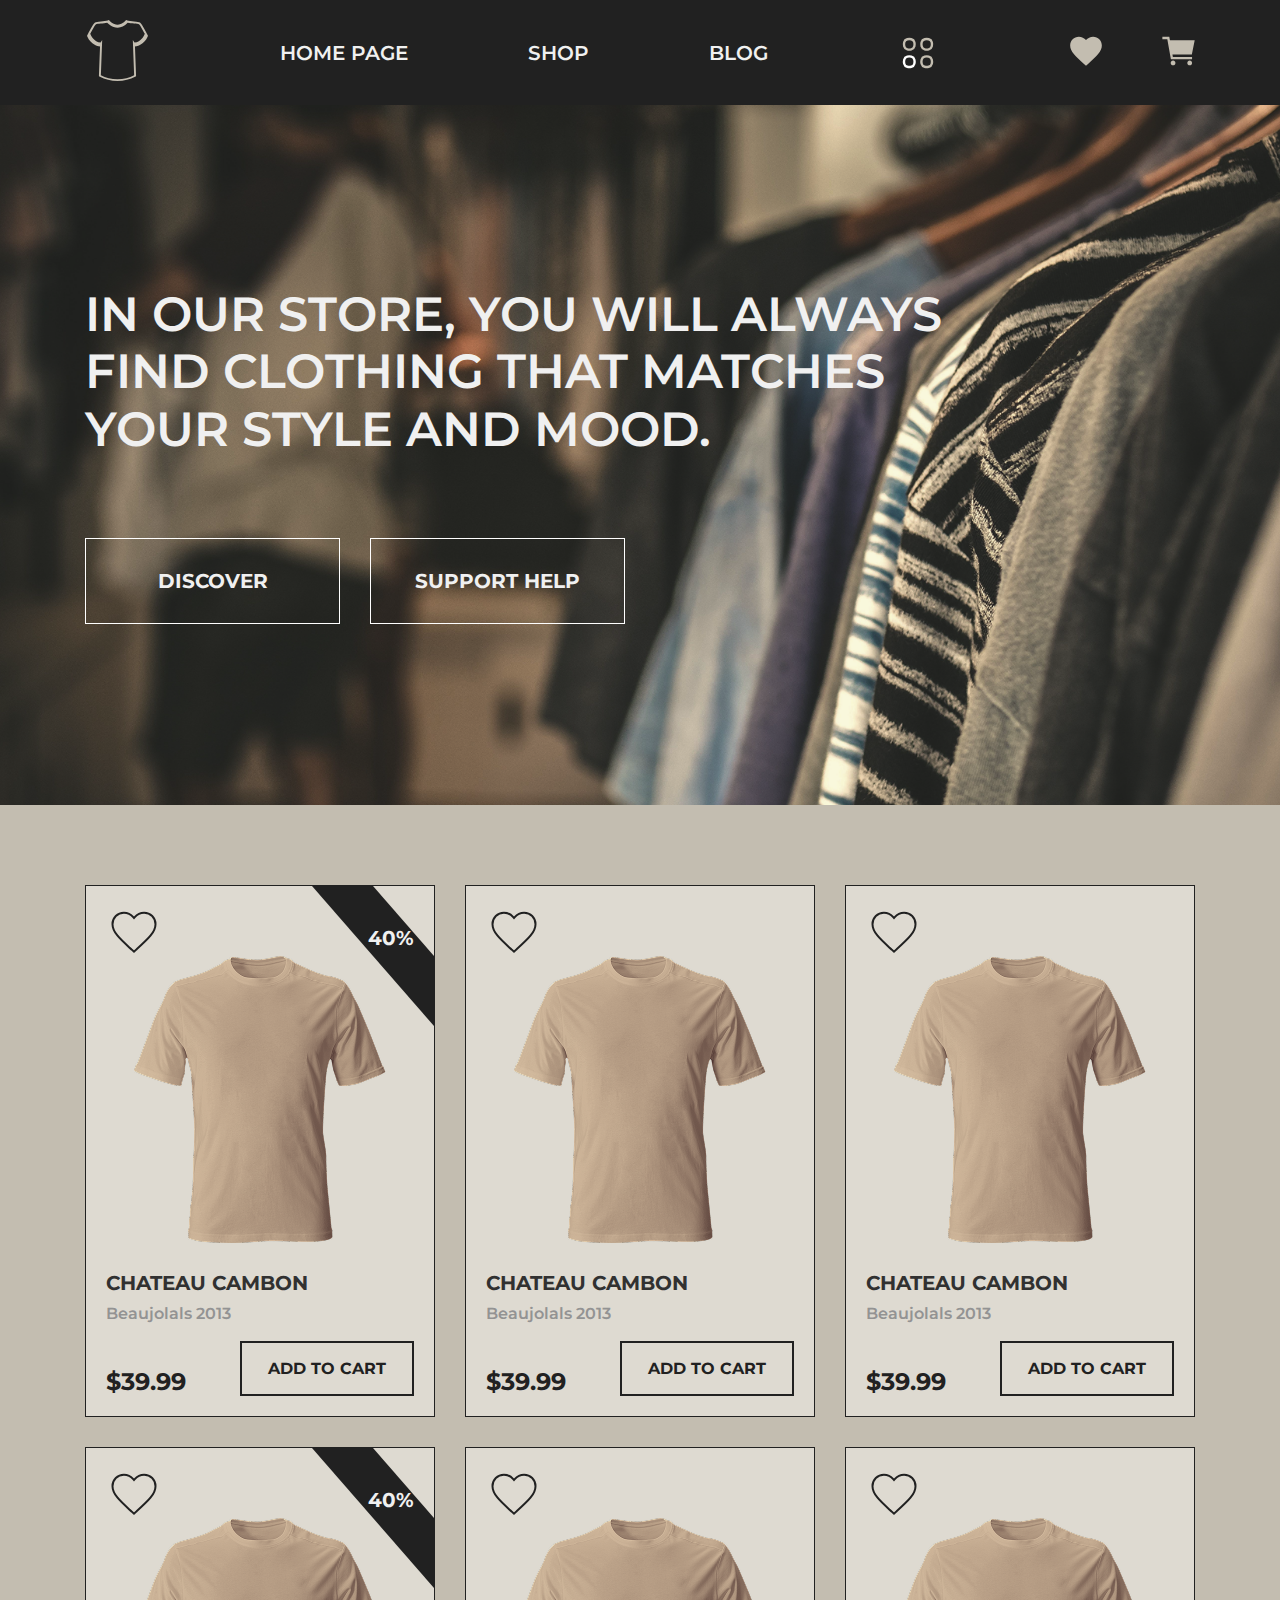
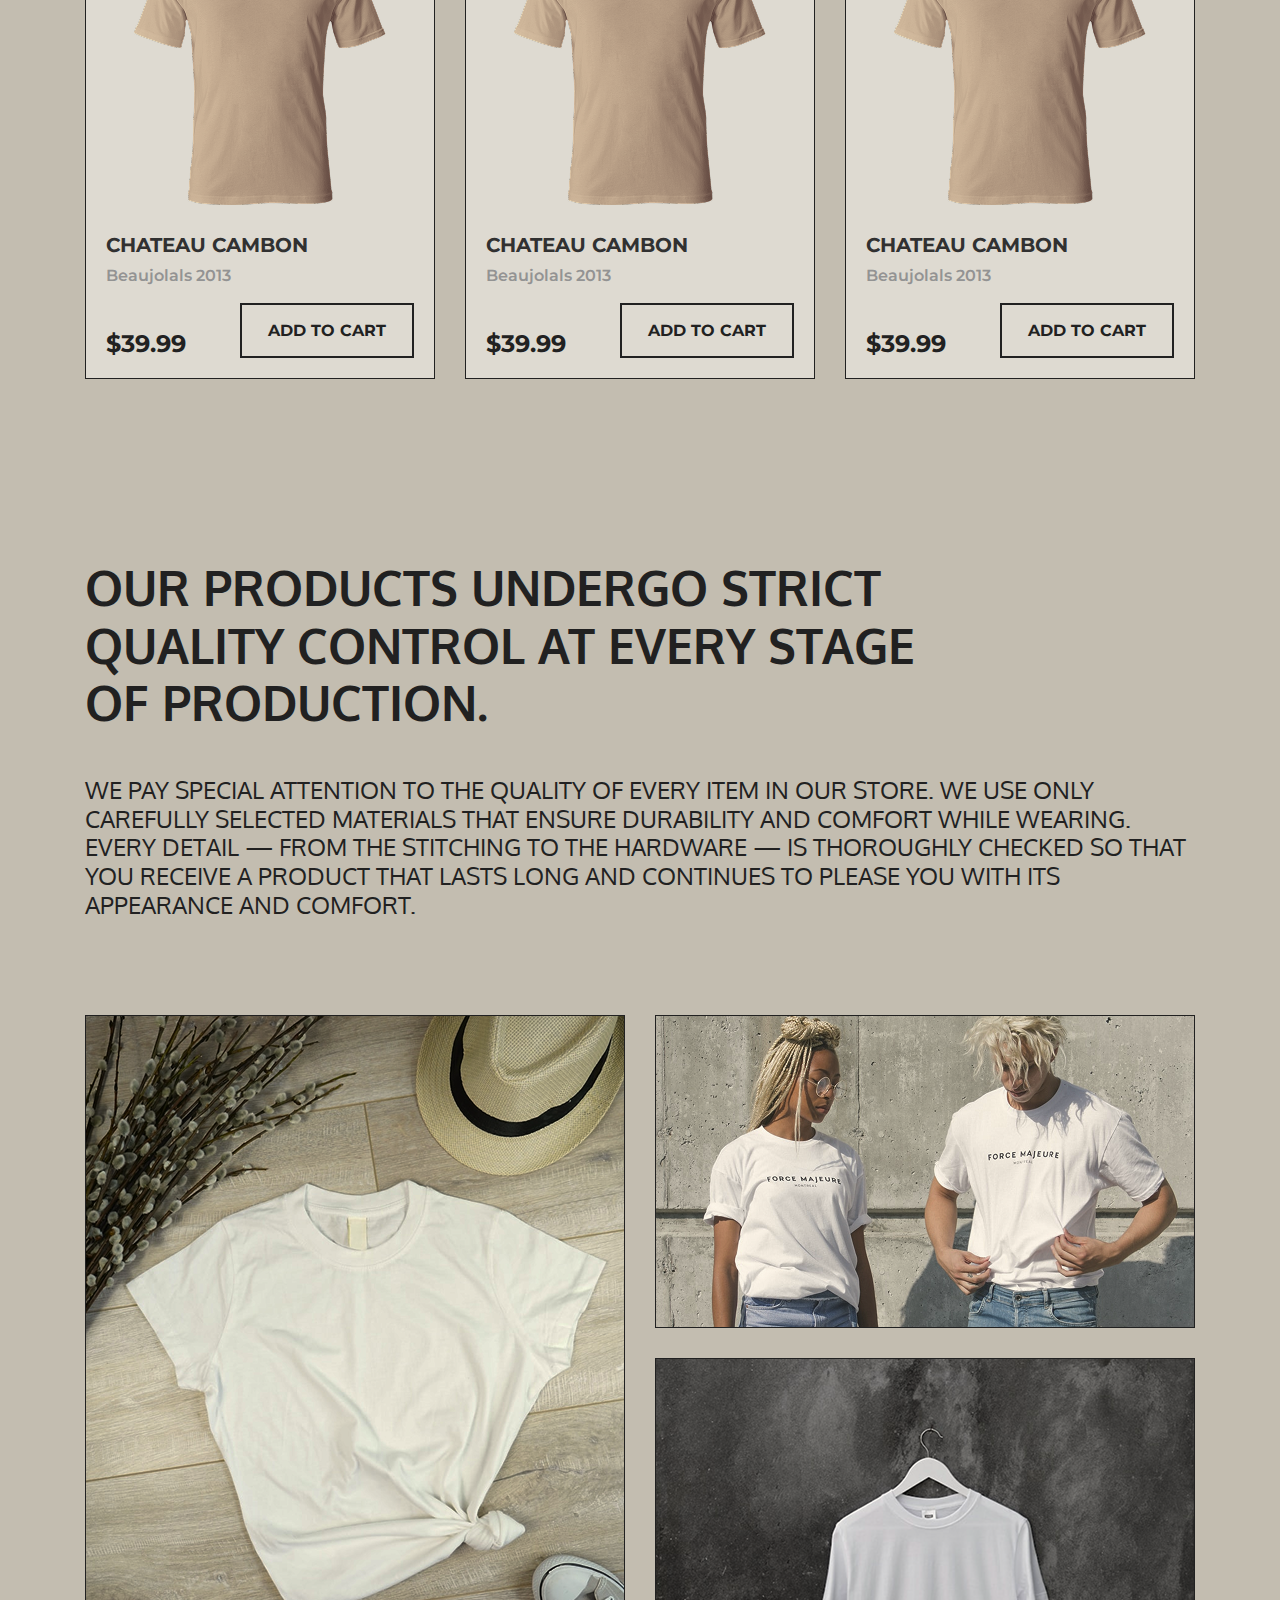
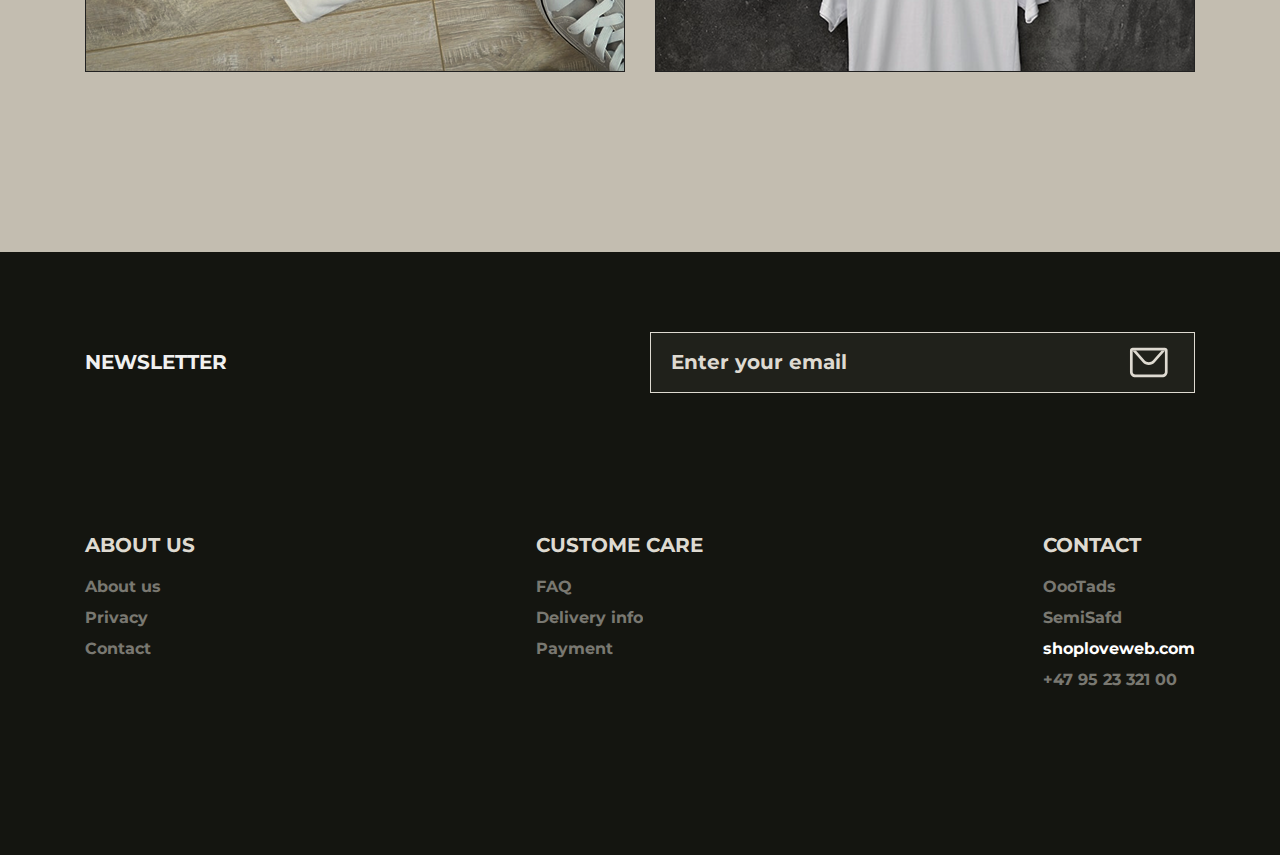
<file: index.html>
<!DOCTYPE html>
<html lang="en">

<head>
    <meta charset="UTF-8">
    <meta name="viewport" content="width=device-width, initial-scale=1.0">
    <link rel="stylesheet" href="./assets/style/main.css">
    <link rel="stylesheet" href="./assets/style/media.css">
    <title>Clothing-Store</title>
</head>

<body>

    <header class="header">
        <nav class="nav">
            <input type="checkbox" id="toggle">
            <div class="nav__content container">
                <a href="" class="nav__logo">
                    <img src="./assets/icons/logo.svg" alt="">
                </a>
                <ul class="nav__list">
                    <li>
                        <a href="" class="nav__list-link">
                            HOME PAGE
                        </a>
                    </li>
                    <li>
                        <a href="" class="nav__list-link">
                            SHOP
                        </a>
                    </li>
                    <li>
                        <a href="" class="nav__list-link">
                            BLOG
                        </a>
                    </li>
                    <li class="none">
                        <a href="" class="nav__options-link">
                            <img src="./assets/icons/favorit.svg" alt="">
                        </a>
                    </li>
                    <li class="none">
                        <a href="" class="nav__options-link">
                            <img src="./assets/icons/cart.svg" alt="">
                        </a>
                    </li>
                </ul>

                <label for="toggle">
                    <img src="./assets/icons/menu-svgrepo-com.svg" alt="">
                </label>

                <ul class="nav__options">
                    <li>
                        <a href="" class="nav__options-link">
                            <img src="./assets/icons/favorit.svg" alt="">
                        </a>
                    </li>
                    <li>
                        <a href="" class="nav__options-link">
                            <img src="./assets/icons/cart.svg" alt="">
                        </a>
                    </li>
                </ul>
            </div>
        </nav>
    </header>

    <main class="main">
                
        <section class="poster">
            <div class="poster__content container">
                <p>
                    In our store, you will always find clothing that matches your style and mood.
                </p>

                <div class="poster__content-options">
                    <button>DISCOVER </button>
                    <button>SUPPORT HELP</button>
                </div>
            </div>
        </section>
        
        <section class="products">
            <div class="products__content container">
                <div class="products__content-item">
                    <input type="checkbox" id="favorit">

                    <div class="products__content-item-sale">

                        <span>40%</span>
                    </div>

                    <div class="products__content-item-info">
                        <label for="favorit">
                            <svg width="46" height="43" viewBox="0 0 46 43" fill="none"
                                xmlns="http://www.w3.org/2000/svg">
                                <path
                                    d="M33.125 1.75C39.5039 1.75 44.5 6.72598 44.5 13.125C44.5 17.0375 42.7444 20.6763 39.4521 24.7041C36.1489 28.7453 31.4042 33.0556 25.5908 38.3271L25.5889 38.3281L23 40.6846L20.4111 38.3281L20.4092 38.3271L18.2803 36.3936C13.4324 31.9818 9.43819 28.2402 6.54785 24.7041C3.25561 20.6763 1.5 17.0375 1.5 13.125C1.5 6.72598 6.49609 1.75 12.875 1.75C16.4876 1.75 19.9717 3.43679 22.2412 6.08105L23 6.96582L23.7588 6.08105C26.0283 3.43679 29.5124 1.75 33.125 1.75Z"
                                    stroke="#212121" stroke-width="2" />
                            </svg>
                        </label>

                        <img src="./assets/images/product.png" alt="">
                        <h4>CHATEAU CAMBON</h4>
                        <span>Beaujolals 2013</span>

                        <div class="products__content-item-options">
                            <p>$39.99</p>
                            <button>
                                ADD TO CART
                            </button>
                        </div>
                    </div>
                </div>
                <div class="products__content-item">
                    <input type="checkbox" id="favorit1">
                    <div class="products__content-item-info">
                        <label for="favorit1">
                            <svg width="46" height="43" viewBox="0 0 46 43" fill="none"
                                xmlns="http://www.w3.org/2000/svg">
                                <path
                                    d="M33.125 1.75C39.5039 1.75 44.5 6.72598 44.5 13.125C44.5 17.0375 42.7444 20.6763 39.4521 24.7041C36.1489 28.7453 31.4042 33.0556 25.5908 38.3271L25.5889 38.3281L23 40.6846L20.4111 38.3281L20.4092 38.3271L18.2803 36.3936C13.4324 31.9818 9.43819 28.2402 6.54785 24.7041C3.25561 20.6763 1.5 17.0375 1.5 13.125C1.5 6.72598 6.49609 1.75 12.875 1.75C16.4876 1.75 19.9717 3.43679 22.2412 6.08105L23 6.96582L23.7588 6.08105C26.0283 3.43679 29.5124 1.75 33.125 1.75Z"
                                    stroke="#212121" stroke-width="2" />
                            </svg>
                        </label>

                        <img src="./assets/images/product.png" alt="">
                        <h4>CHATEAU CAMBON</h4>
                        <span>Beaujolals 2013</span>

                        <div class="products__content-item-options">
                            <p>$39.99</p>
                            <button>
                                ADD TO CART
                            </button>
                        </div>
                    </div>
                </div>
                <div class="products__content-item">
                    <input type="checkbox" id="favorit2">
                    <div class="products__content-item-info">
                        <label for="favorit2">
                            <svg width="46" height="43" viewBox="0 0 46 43" fill="none"
                                xmlns="http://www.w3.org/2000/svg">
                                <path
                                    d="M33.125 1.75C39.5039 1.75 44.5 6.72598 44.5 13.125C44.5 17.0375 42.7444 20.6763 39.4521 24.7041C36.1489 28.7453 31.4042 33.0556 25.5908 38.3271L25.5889 38.3281L23 40.6846L20.4111 38.3281L20.4092 38.3271L18.2803 36.3936C13.4324 31.9818 9.43819 28.2402 6.54785 24.7041C3.25561 20.6763 1.5 17.0375 1.5 13.125C1.5 6.72598 6.49609 1.75 12.875 1.75C16.4876 1.75 19.9717 3.43679 22.2412 6.08105L23 6.96582L23.7588 6.08105C26.0283 3.43679 29.5124 1.75 33.125 1.75Z"
                                    stroke="#212121" stroke-width="2" />
                            </svg>
                        </label>

                        <img src="./assets/images/product.png" alt="">
                        <h4>CHATEAU CAMBON</h4>
                        <span>Beaujolals 2013</span>

                        <div class="products__content-item-options">
                            <p>$39.99</p>
                            <button>
                                ADD TO CART
                            </button>
                        </div>
                    </div>
                </div>
                <div class="products__content-item">
                    <input type="checkbox" id="favorit">

                    <div class="products__content-item-sale">

                        <span>40%</span>
                    </div>

                    <div class="products__content-item-info">
                        <label for="favorit">
                            <svg width="46" height="43" viewBox="0 0 46 43" fill="none"
                                xmlns="http://www.w3.org/2000/svg">
                                <path
                                    d="M33.125 1.75C39.5039 1.75 44.5 6.72598 44.5 13.125C44.5 17.0375 42.7444 20.6763 39.4521 24.7041C36.1489 28.7453 31.4042 33.0556 25.5908 38.3271L25.5889 38.3281L23 40.6846L20.4111 38.3281L20.4092 38.3271L18.2803 36.3936C13.4324 31.9818 9.43819 28.2402 6.54785 24.7041C3.25561 20.6763 1.5 17.0375 1.5 13.125C1.5 6.72598 6.49609 1.75 12.875 1.75C16.4876 1.75 19.9717 3.43679 22.2412 6.08105L23 6.96582L23.7588 6.08105C26.0283 3.43679 29.5124 1.75 33.125 1.75Z"
                                    stroke="#212121" stroke-width="2" />
                            </svg>
                        </label>

                        <img src="./assets/images/product.png" alt="">
                        <h4>CHATEAU CAMBON</h4>
                        <span>Beaujolals 2013</span>

                        <div class="products__content-item-options">
                            <p>$39.99</p>
                            <button>
                                ADD TO CART
                            </button>
                        </div>
                    </div>
                </div>
                <div class="products__content-item">
                    <input type="checkbox" id="favorit1">
                    <div class="products__content-item-info">
                        <label for="favorit1">
                            <svg width="46" height="43" viewBox="0 0 46 43" fill="none"
                                xmlns="http://www.w3.org/2000/svg">
                                <path
                                    d="M33.125 1.75C39.5039 1.75 44.5 6.72598 44.5 13.125C44.5 17.0375 42.7444 20.6763 39.4521 24.7041C36.1489 28.7453 31.4042 33.0556 25.5908 38.3271L25.5889 38.3281L23 40.6846L20.4111 38.3281L20.4092 38.3271L18.2803 36.3936C13.4324 31.9818 9.43819 28.2402 6.54785 24.7041C3.25561 20.6763 1.5 17.0375 1.5 13.125C1.5 6.72598 6.49609 1.75 12.875 1.75C16.4876 1.75 19.9717 3.43679 22.2412 6.08105L23 6.96582L23.7588 6.08105C26.0283 3.43679 29.5124 1.75 33.125 1.75Z"
                                    stroke="#212121" stroke-width="2" />
                            </svg>
                        </label>

                        <img src="./assets/images/product.png" alt="">
                        <h4>CHATEAU CAMBON</h4>
                        <span>Beaujolals 2013</span>

                        <div class="products__content-item-options">
                            <p>$39.99</p>
                            <button>
                                ADD TO CART
                            </button>
                        </div>
                    </div>
                </div>
                <div class="products__content-item">
                    <input type="checkbox" id="favorit2">
                    <div class="products__content-item-info">
                        <label for="favorit2">
                            <svg width="46" height="43" viewBox="0 0 46 43" fill="none"
                                xmlns="http://www.w3.org/2000/svg">
                                <path
                                    d="M33.125 1.75C39.5039 1.75 44.5 6.72598 44.5 13.125C44.5 17.0375 42.7444 20.6763 39.4521 24.7041C36.1489 28.7453 31.4042 33.0556 25.5908 38.3271L25.5889 38.3281L23 40.6846L20.4111 38.3281L20.4092 38.3271L18.2803 36.3936C13.4324 31.9818 9.43819 28.2402 6.54785 24.7041C3.25561 20.6763 1.5 17.0375 1.5 13.125C1.5 6.72598 6.49609 1.75 12.875 1.75C16.4876 1.75 19.9717 3.43679 22.2412 6.08105L23 6.96582L23.7588 6.08105C26.0283 3.43679 29.5124 1.75 33.125 1.75Z"
                                    stroke="#212121" stroke-width="2" />
                            </svg>
                        </label>

                        <img src="./assets/images/product.png" alt="">
                        <h4>CHATEAU CAMBON</h4>
                        <span>Beaujolals 2013</span>

                        <div class="products__content-item-options">
                            <p>$39.99</p>
                            <button>
                                ADD TO CART
                            </button>
                        </div>
                    </div>
                </div>
            </div>
        </section>
        
        <section class="info">
            <div class="info__content container">
                <p>
                    Our products undergo strict quality control at every stage of production.
                </p>
                <p>
                    We pay special attention to the quality of every item in our store.
                    We use only carefully selected materials that ensure durability and comfort while wearing.
                    Every detail — from the stitching to the hardware — is thoroughly checked so that you receive a
                    product that lasts long and continues to please you with its appearance and comfort.
                </p>

                <div class="info__content-gallery">
                    <img src="./assets/images/gallery1.png" alt="">
                    <div class="info__content-gallery-item">
                        <img src="./assets/images/gallery2.png" alt="">
                        <img src="./assets/images/gallery3.png" alt="">
                    </div>
                </div>
            </div>
        </section>

    </main>
    
    <footer class="footer">
        <div class="footer__content container">
            <div class="footer__content-top">
                <h4>NEWSLETTER</h4>
                <label for="">
                    <input type="text" placeholder="Enter your email">
                    <svg width="62" height="62" viewBox="0 0 62 62" fill="none" xmlns="http://www.w3.org/2000/svg">
                        <path
                            d="M7.75 13.5625V44.5625C7.75 45.5902 8.15826 46.5758 8.88496 47.3025C9.61166 48.0292 10.5973 48.4375 11.625 48.4375H50.375C51.4027 48.4375 52.3883 48.0292 53.115 47.3025C53.8417 46.5758 54.25 45.5902 54.25 44.5625V13.5625H7.75ZM7.75 9.6875H54.25C55.2777 9.6875 56.2633 10.0958 56.99 10.8225C57.7167 11.5492 58.125 12.5348 58.125 13.5625V44.5625C58.125 46.6179 57.3085 48.5892 55.8551 50.0426C54.4017 51.496 52.4304 52.3125 50.375 52.3125H11.625C9.56957 52.3125 7.59833 51.496 6.14492 50.0426C4.69152 48.5892 3.875 46.6179 3.875 44.5625V13.5625C3.875 12.5348 4.28326 11.5492 5.00996 10.8225C5.73666 10.0958 6.72229 9.6875 7.75 9.6875Z"
                            fill="#DEDAD1" />
                        <path
                            d="M54.7344 13.5625L39.7498 30.69C38.6586 31.9373 37.3134 32.937 35.8044 33.6219C34.2953 34.3068 32.6572 34.6611 31 34.6611C29.3428 34.6611 27.7047 34.3068 26.1956 33.6219C24.6866 32.937 23.3414 31.9373 22.2503 30.69L7.26562 13.5625H54.7344ZM12.4155 13.5625L25.1642 28.1364C25.8917 28.9681 26.7885 29.6348 27.7947 30.0915C28.8009 30.5482 29.8931 30.7845 30.9981 30.7845C32.103 30.7845 33.1952 30.5482 34.2014 30.0915C35.2076 29.6348 36.1045 28.9681 36.8319 28.1364L49.5845 13.5625H12.4155Z"
                            fill="#DEDAD1" />
                    </svg>
                </label>
            </div>

            <div class="footer__content-bottom">
                <div class="footer__content-bottom-item">
                    <h4>ABOUT US</h4>
                    <ul>
                        <li>
                            <a href="">
                                About us
                            </a>
                        </li>
                        <li>
                            <a href="">
                                Privacy
                            </a>
                        </li>
                        <li>
                            <a href="">
                                Contact
                            </a>
                        </li>
                    </ul>
                </div>
                <div class="footer__content-bottom-item">
                    <h4>CUSTOME CARE</h4>
                    <ul>
                        <li>
                            <a href="">
                                FAQ
                            </a>
                        </li>
                        <li>
                            <a href="">
                                Delivery info
                            </a>
                        </li>
                        <li>
                            <a href="">
                                Payment
                            </a>
                        </li>
                    </ul>
                </div>
                <div class="footer__content-bottom-item">
                    <h4>CONTACT</h4>
                    <ul>
                        <li>
                            <a href="">
                                OooTads
                            </a>
                        </li>
                        <li>
                            <a href="">
                                SemiSafd
                            </a>
                        </li>
                        <li>
                            <a href="" class="email">
                                shoploveweb.com
                            </a>
                        </li>
                        <li>
                            <a href="">
                                +47 95 23 321 00
                            </a>
                        </li>
                    </ul>
                </div>
            </div>
        </div>
    </footer>
</body>

</html>
</file>
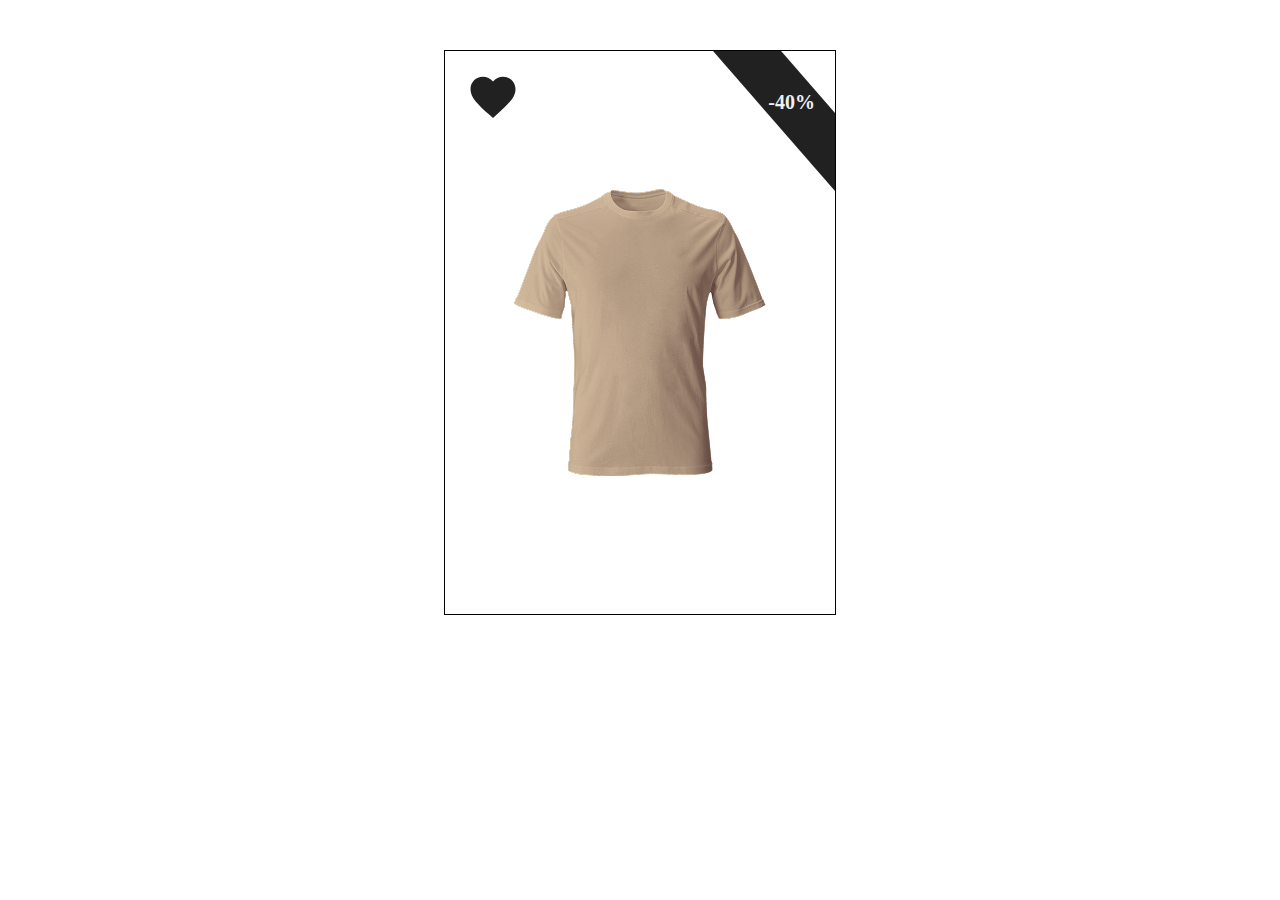
<file: second.html>
<!DOCTYPE html>
<html lang="en">

<head>
    <meta charset="UTF-8">
    <meta name="viewport" content="width=device-width, initial-scale=1.0">
    <title>Document</title>
</head>

<body>
    <div class="item">
        <img src="./assets/images/product.png" alt="">
        <!-- ====================== -->
        <svg class="likes" width="46" height="43" viewBox="0 0 46 43" fill="none" xmlns="http://www.w3.org/2000/svg">
            <path
                d="M23 42.0375L19.7375 39.0675C8.15 28.56 0.5 21.6075 0.5 13.125C0.5 6.1725 5.945 0.75 12.875 0.75C16.79 0.75 20.5475 2.5725 23 5.43C25.4525 2.5725 29.21 0.75 33.125 0.75C40.055 0.75 45.5 6.1725 45.5 13.125C45.5 21.6075 37.85 28.56 26.2625 39.0675L23 42.0375Z"
                fill="#212121" />
        </svg>
        <div class="discount">
            <svg class="skidka" width="122" height="140" viewBox="0 0 122 140" fill="none"
                xmlns="http://www.w3.org/2000/svg">
                <path d="M122 140L0 0H68.0804L122 61.875V140Z" fill="#212121" />
            </svg>
            <p>-40%</p>
        </div>

    </div>
    <style>
        .item {
            padding: 20px;
            border: 1px solid #000;
            margin: 50px auto;
            max-width: 350px;
            height: 523px;
            display: flex;
            align-items: center;
            justify-content: center;
            position: relative;
        }

        .item .discount {
            position: absolute;
            position: absolute;
            top: 0;
            right: 0;
        }

        .item svg.skidka {}

        .item .discount p {
            z-index: 2;
            position: absolute;
            top: 20px;
            right: 20px;
            font-weight: 700;
            font-size: 20px;
            color: #f0f0f0;
        }

        .item svg.likes {
            position: absolute;
            top: 25px;
            left: 25px;
        }
    </style>
</body>

</html>
</file>
<file: assets/style/main.css>
@import './fonts.css';

* {
    margin: 0;
    padding: 0;
    box-sizing: border-box;
    font-family: 'Montserrat';
}

body {
    background: #c3bdb0;
}

ul {
    list-style: none;
}

a {
    text-decoration: none;
}

button,
input {
    border: none;
    outline: none;
    background: none;
}

.container {
    width: 100%;
    max-width: 1140px;
    padding: 0 15px;
    margin: 0 auto;
}

.nav {
    padding: 18px 0;
    background: #212121;
    position: relative;
}
.header{
    position: sticky;
    top: 0;
    z-index: 100;
}
.nav__content {
    display: flex;
    align-items: center;
    justify-content: space-between;

}

.nav__list {
    display: flex;
    align-items: center;
    gap: 120px;
}

.nav__list li.none {
    display: none;
}

.nav__list-link {
    font-weight: 400;
    font-size: 20px;
    color: #f0f0f0;
}

.nav label {
    width: 38px;
    height: 38px;
    display: flex;
    flex-direction: column;
    justify-content: space-between;
    cursor: pointer;
}

.nav label img {
    width: 38px;
    height: 38px;
}

.nav__options {
    display: flex;
    align-items: center;
    gap: 57px;
}

.poster {
    min-height: 700px;
    background: url('../images/poster.png');
    background-position: center;
    background-repeat: no-repeat;
    background-size: cover;
}

.poster {
    display: flex;
}

.poster__content {
    display: flex;
    flex-direction: column;
    justify-content: center;
    flex-grow: 1;
}

.poster__content p {
    font-weight: 600;
    font-size: 48px;
    line-height: 120%;
    text-transform: uppercase;
    color: #f0f0f0;
    max-width: 920px;
}

.poster__content-options {
    display: flex;
    gap: 30px;
    margin-top: 80px;
}

.poster__content-options button {
    width: 255px;
    height: 86px;
    border: 1px solid white;
    font-weight: 700;
    font-size: 20px;
    color: #f0f0f0;
    transition: .5s;
}

.poster__content-options button:hover {
    background: #212121;
}

.products__content {
    display: flex;
    align-items: center;
    flex-wrap: wrap;
    gap: 30px;
}

.products__content-item {
    padding: 20px;
    background: #dedad1;
    border: 1px solid #212121;
}

.products {
    padding-top: 80px;
    padding-bottom: 180px;
}

.products__content {
    display: flex;
    align-items: center;
    flex-wrap: wrap;
}

.products__content-item {
    min-height: 532px;
    width: 100%;
    max-width: 350px;
    display: flex;
    flex-direction: column;
    justify-content: end;
    align-items: center;
    position: relative;
}

.products__content-item h4 {
    font-weight: 700;
    font-size: 20px;
    color: #313131;
    align-self: flex-start;
    margin-top: 28px;
    margin-bottom: 9px;
}

.products__content-item span {
    font-weight: 400;
    font-size: 16px;
    color: #939393;
    align-self: flex-start;

}

.products__content-item-options {
    width: 100%;
    display: flex;
    align-items: end;
    justify-content: space-between;
    margin-top: 18px;
}

.products__content-item-options p {
    font-weight: 700;
    font-size: 24px;
    color: #212121;
}

.products__content-item-options button {
    padding: 16px 26px;
    border: 2px solid #212121;
    font-weight: 700;
    font-size: 16px;
    color: #212121;
}

.products__content-item-info {
    display: flex;
    flex-direction: column;
    width: 100%;
    align-items: center;
}

.products__content-item svg {
    position: absolute;
    top: 25px;
    left: 25px;
}

input[type="checkbox"] {
    display: none;
}

.products__content-item input[type="checkbox"]:checked~.products__content-item-info svg path {
    fill: #212121;
}

.products__content-item-sale {
    width: 122px;
    height: 140px;
    background: #212121;
    position: absolute;
    top: 0;
    right: 0;
    clip-path: polygon(0 0, 50% 0, 100% 50%, 100% 100%);
}

.products__content-item-sale span {
    font-weight: 700;
    font-size: 20px;
    color: #f0f0f0;
    position: absolute;
    top: 40px;
    right: 20px;
}

.info__content {
    display: flex;
    flex-direction: column;
    align-items: flex-start;

}

.info__content p {
    font-weight: 600;
    font-size: 48px;
    line-height: 120%;
    text-transform: uppercase;
    color: #212121;
    max-width: 890px;
    font-family: 'Oxygen';
}

.info__content p:nth-of-type(2) {
    font-weight: 400;
    font-size: 24px;
    line-height: 120%;
    color: #212121;
    max-width: 100%;
    margin-top: 44px;
    margin-bottom: 95px;
}

.info__content-gallery {
    width: 100%;
    display: flex;
    gap: 30px;
}

.info__content-gallery-item {
    display: flex;
    flex-direction: column;
    gap: 30px;
}

.info {
    padding-bottom: 180px;
}

.footer {
    padding-top: 80px;
    padding-bottom: 166px;
    background: #141510;
}

.footer__content-top {
    display: flex;
    align-items: center;
    justify-content: space-between;
}

.footer__content-top h4 {
    font-weight: 700;
    font-size: 20px;
    color: #f0f0f0;
}

.footer__content-top label {
    position: relative;
    border: 1px solid #dedad1;
    display: flex;
    align-items: center;
    width: 100%;
    max-width: 545px;
    padding: 8px 20px;
    background: #20211b;
}

.footer__content-top label svg {
    width: 55px;
    height: 43px;
}

.footer__content-top label input {
    width: 100%;
    font-weight: 700;
    font-size: 20px;
    color: #dedad1;
}

.footer__content-top label input::placeholder {
    color: #dedad1;

}

.footer__content-bottom {
    margin-top: 140px;
    display: flex;
    align-items: start;
    justify-content: space-between;
}

.footer__content-bottom-item {
    display: flex;
    flex-direction: column;
    align-items: start;
    gap: 20px;
}

.footer__content-bottom-item h4 {
    font-weight: 700;
    font-size: 20px;
    color: #dedad1;
}

.footer__content-bottom-item ul {
    display: flex;
    flex-direction: column;
    align-items: start;
    gap: 12px;
}

.footer__content-bottom-item ul a {
    font-weight: 700;
    font-size: 16px;
    color: #dedad1;
    opacity: .5;
    transition: .5s;
}

.footer__content-bottom-item ul a.email {
    color: white;
    opacity: 1;
}
</file>
<file: assets/style/media.css>
@media (max-width: 1200px) {
  .nav__list {
    gap: 80px;
  }
}

@media (max-width: 992px) {
  .nav__logo img {
    width: 45px;
    height: 45px;
  }

  .nav__list-link {
    font-size: 18px;
  }

  .poster {
    min-height: 550px;
  }

  .poster__content p {
    font-size: 32px;
    max-width: 720px;
  }

  .poster__content-options {
    margin-top: 50px;
  }
  .products__content {
    justify-content: center;
  }
  .info__content p {
    font-size: 32px;
  }
  .info__content p:nth-of-type(2) {
    font-size: 25px;
  }
  .info__content-gallery {
    flex-direction: column;
    gap: 20px;
  }
  .info__content-gallery img {
    /* height: 475px; */
  }
  .info__content-gallery-item {
  }
}

@media (max-width: 768px) {
  .nav__options {
    display: none;
  }
  .nav__content label {
    display: flex;
  }
  .nav__list {
    position: absolute;
    top: 100%;
    right: 0;
    flex-direction: column;
    gap: 40px;
    padding: 20px;
    background: #212121;
    transform: scaleX(0);
    transform-origin: right;
    transition: 0.5s;
  }

  .nav input[type="checkbox"]:checked ~ .nav__content .nav__list {
    transform: scaleX(1);
  }

  .nav__list li.none {
    display: flex;
  }
  .info__content p:nth-of-type(2) {
    margin-top: 20px;
    margin-bottom: 50px;
  }
  .info__content-gallery {
    flex-direction: column;
    gap: 20px;
  }
  .footer__content-top {
    flex-direction: column;
    gap: 20px;
  }
  .footer__content-bottom {
    flex-wrap: wrap;
    gap: 20px;
    justify-content: space-between;
  }
  .footer__content-bottom {
    display: flex;
    flex-direction: column;
    align-items: start;
    gap: 20px;
  }
}

@media (max-width: 576px) {
  .poster__content-options {
    flex-direction: column;
  }
  .poster__content-options button {
    width: 100%;
  }
  .products__content {
    justify-content: start;
    flex-wrap: nowrap;
    overflow-x: scroll;
  }
  .products__content-item {
    min-height: 320px;
  }
}
</file>
